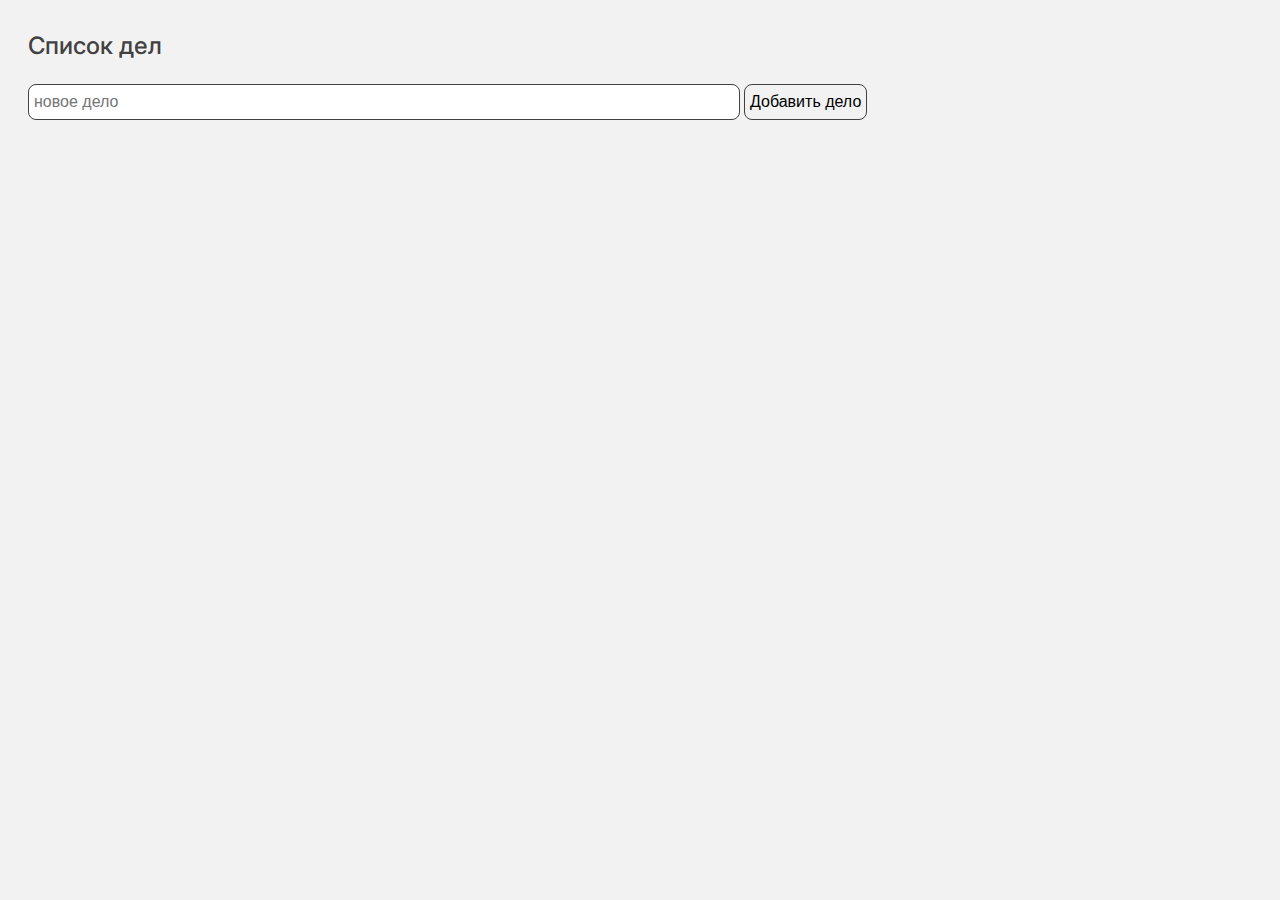
<file: todo-list/index.html>
<!DOCTYPE html>
<html lang="en">
  <head>
    <meta charset="UTF-8" />
    <meta name="viewport" content="width=device-width, initial-scale=1.0" />
    <link rel="stylesheet" href="./style.css" />
    <title>todo list</title>
    <script src="./app.js" defer></script>
  </head>
  <body>
    <section class="todo">
      <h1 class="todo-title">Список дел</h1>
      <div class="todo-add">
        <input class="todo-input" type="text" placeholder="новое дело" />
        <button class="todo-btn">Добавить дело</button>
      </div>
      <ul class="todo-list"></ul>
    </section>
  </body>
</html>
</file>
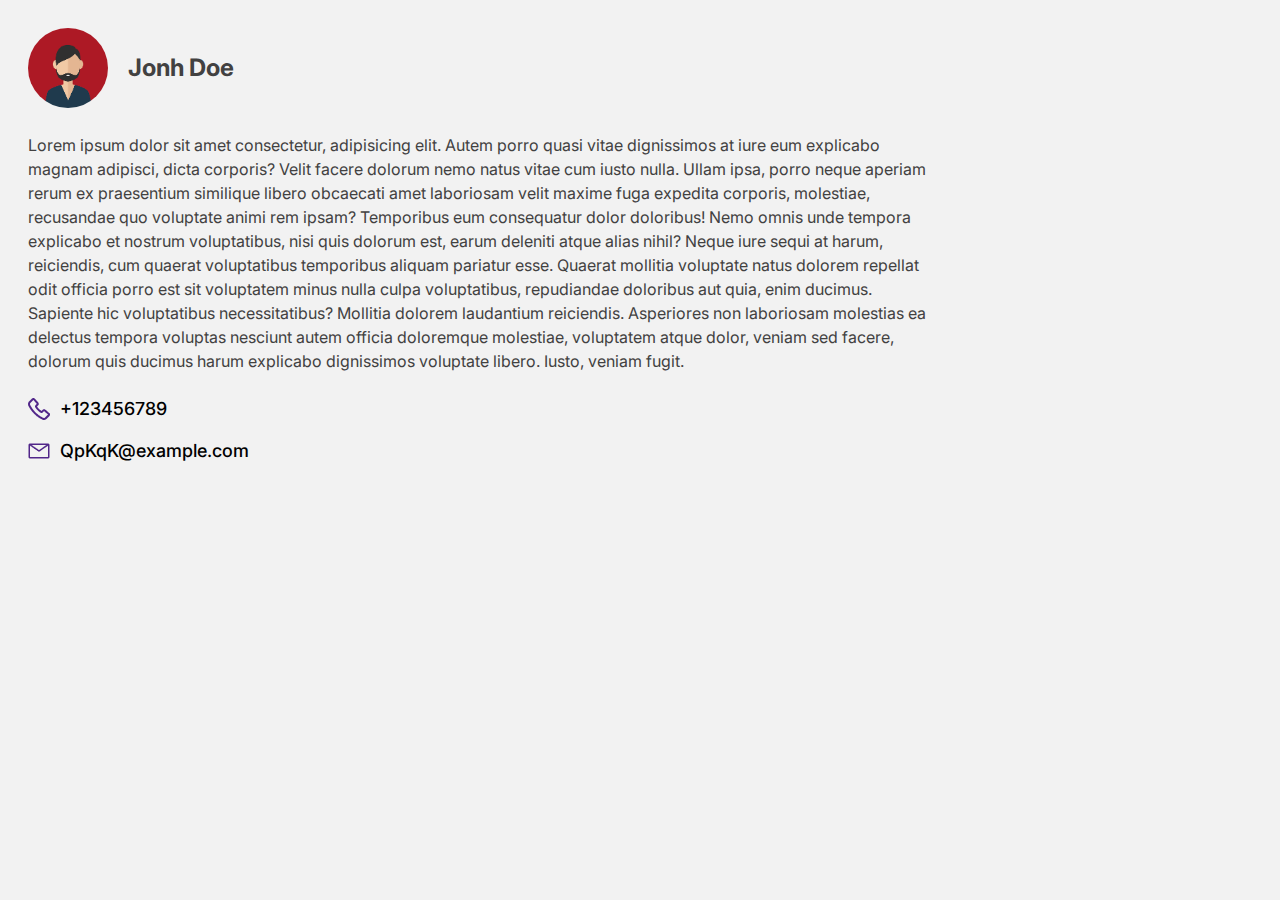
<file: user/index.html>
<!DOCTYPE html>
<html lang="en">
  <head>
    <meta charset="UTF-8" />
    <meta name="viewport" content="width=device-width, initial-scale=1.0" />
    <link rel="stylesheet" href="./style.css" />
    <title>User</title>
  </head>
  <body>
    <section class="user">
      <div class="container user-container">
        <div class="user-info">
          <div class="user-image">
            <img class="user-image__img" src="./image/user.png" alt="user" />
          </div>
          <h1 class="user-name">Jonh Doe</h1>
        </div>
        <div class="user-about">
          <p class="user-about__text">
            Lorem ipsum dolor sit amet consectetur, adipisicing elit. Autem
            porro quasi vitae dignissimos at iure eum explicabo magnam adipisci,
            dicta corporis? Velit facere dolorum nemo natus vitae cum iusto
            nulla. Ullam ipsa, porro neque aperiam rerum ex praesentium
            similique libero obcaecati amet laboriosam velit maxime fuga
            expedita corporis, molestiae, recusandae quo voluptate animi rem
            ipsam? Temporibus eum consequatur dolor doloribus! Nemo omnis unde
            tempora explicabo et nostrum voluptatibus, nisi quis dolorum est,
            earum deleniti atque alias nihil? Neque iure sequi at harum,
            reiciendis, cum quaerat voluptatibus temporibus aliquam pariatur
            esse. Quaerat mollitia voluptate natus dolorem repellat odit officia
            porro est sit voluptatem minus nulla culpa voluptatibus, repudiandae
            doloribus aut quia, enim ducimus. Sapiente hic voluptatibus
            necessitatibus? Mollitia dolorem laudantium reiciendis. Asperiores
            non laboriosam molestias ea delectus tempora voluptas nesciunt autem
            officia doloremque molestiae, voluptatem atque dolor, veniam sed
            facere, dolorum quis ducimus harum explicabo dignissimos voluptate
            libero. Iusto, veniam fugit.
          </p>
        </div>
        <div class="user-contact">
          <a class="user-contact__link" href="tel:+123456789">
            <img src="./image/tel.png" alt="phone" />
            <span class="user-contact__text">+123456789</span>
          </a>
          <a class="user-contact__link" href="mailto:QpKqK@example.com">
            <img src="./image/mail.png" alt="email" />
            <span class="user-contact__text">QpKqK@example.com</span>
          </a>
        </div>
      </div>
    </section>
  </body>
</html>
</file>
<file: todo-list/style.css>
@import url(https://fonts.googleapis.com/css?family=Inter:regular,500,600,700,800,900);
body {
  font-family: "Inter", sans-serif;
  background-color: #f2f2f2;
  font-weight: 400;
  font-size: 16px;
  line-height: 1.5;
  color: #424141;
}
a,
p,
h1,
h2,
ul,
li {
  margin: 0;
  padding: 0;
}
.todo {
  max-width: 1440px;
  display: flex;
  flex-direction: column;
  padding: 20px;
  margin: 0 auto;
}
.todo-title {
  font-weight: 500;
  font-size: 24px;
  line-height: 1.5;
  color: #424141;
  margin-bottom: 20px;
}
.todo-input {
  width: 100%;
  max-width: 700px;
  padding: 5px;
  font-size: 16px;
  line-height: 1.5;
  border: 1px solid #424141;
  border-radius: 8px;
  margin-bottom: 20px;
}
.todo-btn {
  cursor: pointer;
  padding: 5px;
  font-size: 16px;
  line-height: 1.5;
  border: 1px solid #424141;
  border-radius: 8px;
  margin-bottom: 20px;
  background: none;
  white-space: nowrap;
}
.todo-list {
  display: flex;
  flex-direction: column;
  gap: 10px;
}
.todo-item {
  display: flex;
  align-items: center;
  justify-content: space-between;
  gap: 10px;
  padding: 10px;
  border: 1px solid #424141;
  border-radius: 8px;
}
.todo-done {
  background-color: rgba(0, 255, 0, 0.26);
}
.todo-btn__group {
  display: flex;
  gap: 15px;
}
.todo-item__btn {
  cursor: pointer;
  padding: 5px;
  font-size: 16px;
  line-height: 1.5;
  border: 1px solid #424141;
  border-radius: 8px;
  background: none;
  transition: all 0.3s ease 0s;
}
.done-btn:hover {
  background-color: rgb(9, 88, 4);
  color: #fff;
}
.delete-btn:hover {
  background-color: red;
  color: #fff;
}
.input-error {
  border: 1px solid red;
}
</file>
<file: user/style.css>
@import url(https://fonts.googleapis.com/css?family=Inter:regular,500,600,700,800,900);
body {
  font-family: "Inter", sans-serif;
  background-color: #f2f2f2;
  font-weight: 400;
  font-size: 16px;
  line-height: 1.5;
  color: #424141;
}
a,
p,
h1,
h2 {
  margin: 0;
}
.container {
  max-width: 1440px;
  display: flex;
  flex-direction: column;
  padding: 20px;
  margin: 0 auto;
}

.user-info {
  display: flex;
  align-items: center;
  gap: 20px;
  margin-bottom: 25px;
}
.user-image {
  width: 80px;
  height: 80px;
  border-radius: 50%;
  overflow: hidden;
}
.user-image__img {
  width: 100%;
  height: 100%;
  object-fit: cover;
}
.user-name {
  font-size: 24px;
  font-weight: 700;
  line-height: 1.2;
}
.user-about {
  width: 100%;
  max-width: 900px;
  margin-bottom: 25px;
}
.user-contact {
  display: flex;
  flex-direction: column;
  gap: 20px;
}
.user-contact__link {
  display: flex;
  align-items: center;
  gap: 10px;
  text-decoration: none;
  color: #000000;
  transition: all 0.3s;
}

.user-contact__text {
  font-size: 18px;
  font-weight: 500;
  line-height: 1.2;
  transition: all 0.3s;
}
.user-contact__link:hover > .user-contact__text {
  color: rgb(108, 1, 122);
}
</file>
